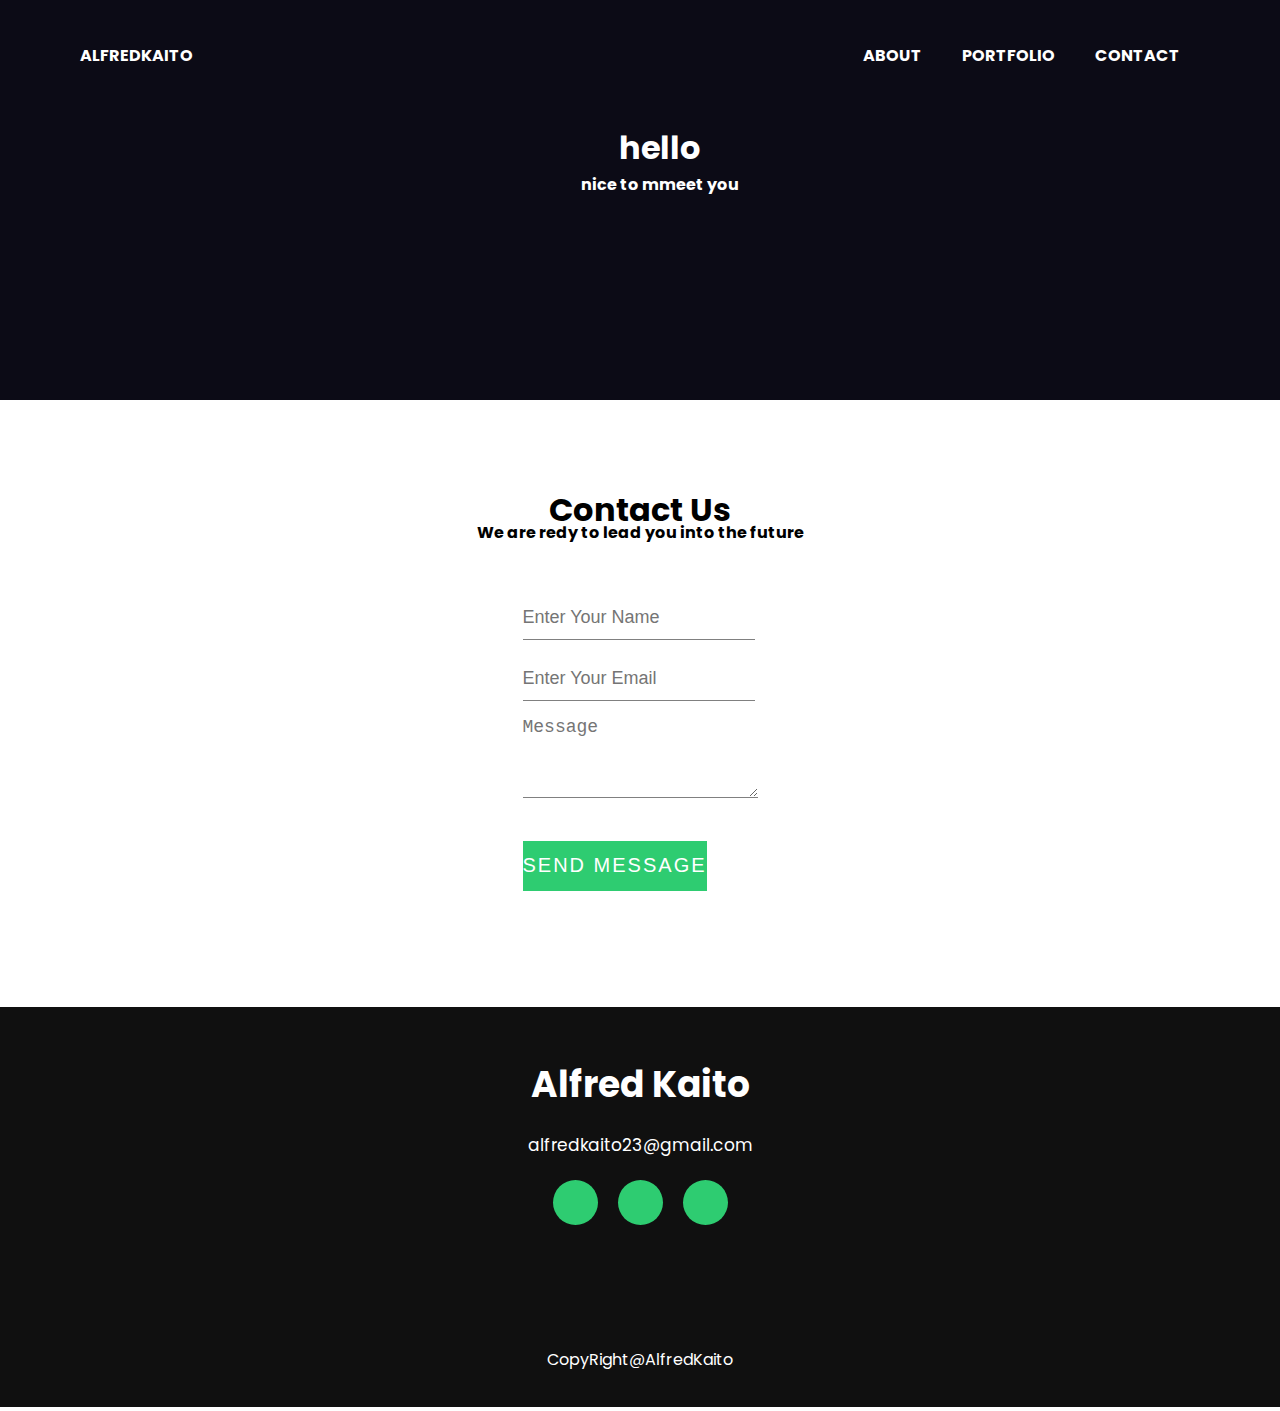
<file: code/contact.html>
<!DOCTYPE html>
<html lang="en">

<head>
  <meta charset="UTF-8">
  <meta http-equiv="X-UA-Compatible" content="IE=edge">
  <meta name="viewport" content="width=device-width, initial-scale=1.0">
  <title>Alfred Contactpage</title>
  <link rel="stylesheet" href="contact.css">
  <link rel="stylesheet" href="">
  <link rel="stylesheet" href="https://cdnjs.cloudflare.com/ajax/libs/font-awesome/6.2.0/css/all.min.css"
  integrity="sha512-xh6O/CkQoPOWDdYTDqeRdPCVd1SpvCA9XXcUnZS2FmJNp1coAFzvtCN9BmamE+4aHK8yyUHUSCcJHgXloTyT2A=="
  crossorigin="anonymous" referrerpolicy="no-referrer" />
</head>

<body>
  <header>
    <div class="header-inner">
      <a href="index.html" class="logo">ALFREDKAITO</a>
      <nav class="site-menu">
        <ul>
          <li><a href="about">about</a></li>
          <li><a href="portfolio">portfolio</a></li>
          <li><a href="contact.html">contact</a></li>
        </ul>
      </nav>
    </div>
  </header>

  <div class="top-view">
    <div class="top-view-text">
      <h1>hello</h1>
      <p>nice to mmeet you</p>
    </div>
  </div>



  <div class="title">
    <h1>Contact Us</h1>
    <h2>We are redy to lead you into the future</h2>
  </div>

  <div class="box">
    <form action="">
      <input type="text" name="name" class="form-control" placeholder="Enter Your Name" required><br>
      <input type="email" name="email" class="form-control" placeholder="Enter Your Email" required><br>
      <textarea name="message" class="form-control" placeholder="Message" rows="4"></textarea><br>
      <input type="submit" class="form-control submit" value="SEND MESSAGE">
    </form>
  </div>


  
  <footer>
    <p>Alfred Kaito</p>
    <p>alfredkaito23@gmail.com</p>
    <div class="social">
      <a href="#"><i class="fa-brands fa-facebook"></i></a>
      <a href="#"><i class="fa-brands fa-instagram"></i></a>
      <a href="#"><i class="fa-brands fa-twitter"></i></a>
    </div>
    <p class="end">CopyRight@AlfredKaito</p>
  </footer>



</body>

</html>
</file>
<file: code/contact.css>
@import url('https://fonts.googleapis.com/css2?family=Lato:wght@900&family=Oswald:wght@200;700&family=Poppins:ital,wght@0,300;0,400;0,900;1,800&display=swap');


*,
::after,
::before {
  padding: 0;
  margin: 0;
  box-sizing: border-box;
}
a {
  color: inherit;
  text-decoration: none;
}
ul li {
  list-style: none;
}
body {
  font-family: 'Poppins', sans-serif;
}


.header-inner {
  max-width: 1200px;
  height: 110px;
  margin-left: auto;
  margin-right: auto;
  padding-left: 40px;
  padding-right: 40px;
  display: flex;
  justify-content: space-between;
  align-items: center;
}


.header-inner a {
  color: white;
  font-weight: bold;
  text-transform: uppercase;
}

.site-menu ul {
  display: flex;
}
.site-menu ul li {
  margin-left: 20px;
  margin-right: 20px;
  position: relative;
}

.site-menu ul li::after {
  content: '';
  position: absolute;
  width: 95%;
  height: 0.175rem;
  left: 0;
  bottom: 0;
  background: #2ecc71;
  transform: scale(0, 1);
  transform-origin: 0% 100%;
  transition: transform 0.3s ease;
}
.site-menu ul li:hover::after {
  transform: scale(1, 1);
}

@media screen and (max-width:375px) {
  .header-inner {
    flex-direction: column;
  }
  .logo  {
    transform: translateY(2em);
  }
  .site-menu {
    transform: translateY(.5em);
  }
  .top-view-text {
    display: none;
  }


}


.top-view {
  height: calc(100vh - 500px);
  width: 100%;
  background-color: #0c0b16;
  display: flex;
  align-items: center;
  margin-top: -110px;
}


.top-view-text {
  width: 100%;
  max-width: 1200px;
  margin-left: auto;
  margin-right: auto;
  padding-left: 40px;
  padding-bottom: 80px;
  font-weight: bold;
  text-align: center;
  color: white;
}

/*headerはここまで--------------------------------*/

.title {
  margin-top: 100px;
  color: black;
  text-align: center;
}

.title h1 {
  font-size: 32px;
  line-height: 20px;
}

.title h2 {
  font-size: 16px;
}

.box {
  display: flex;
  justify-content: center;
}

form {
  margin-top: 50px;
}

.form-control {
  width: 600px;
  background: transparent;
  border: none;
  outline: none;
  border-bottom: 1px solid gray;
  color: black;
  font-size: 18px;
  margin-bottom: 16px;
  width: max-content;
}

input {
  height: 45px;
}

form .submit {
  background-color: #2ecc71;
  border-color: transparent;
  color: #fff;
  font-size: 20px;
  letter-spacing: 2px;
  height: 50px;
  margin-top: 20px;
  transition: 0.4s ease;
}

form .submit:hover {
  background-color: #1b8b4a;
  cursor: pointer;
}











/*----------headeはここまで---------------------------------------*/

footer {
  width: 100%;
  height: 400px;
  margin-top: 100px;
  background-color: #101010;
  display: flex;
  flex-direction: column;
  align-items: center;
}

footer p:nth-child(1) {
  font-size: 36px;
  color: white;
  margin-bottom: 20px;
  font-weight: bold;
  margin-top: 50px;
}

footer p:nth-child(2) {
  color: white;
  font-size: 17px;
  width: 500px;
  text-align: center;
}

.social a{
  width: 45px;
  height: 45px;
  background-color: #2ecc71;
  border-radius: 50%;
  display: flex;
  align-items: center;
  justify-content: center;
  margin: 22px 10px;
  color: white;
  transition: all 0.3s;
}

.social {
  display: flex;
}

.social a:hover {
  transform: scale(1.3);
}

.end {
  color: white;
  font-size: 16px;
  margin-top: 100px;
}
</file>
